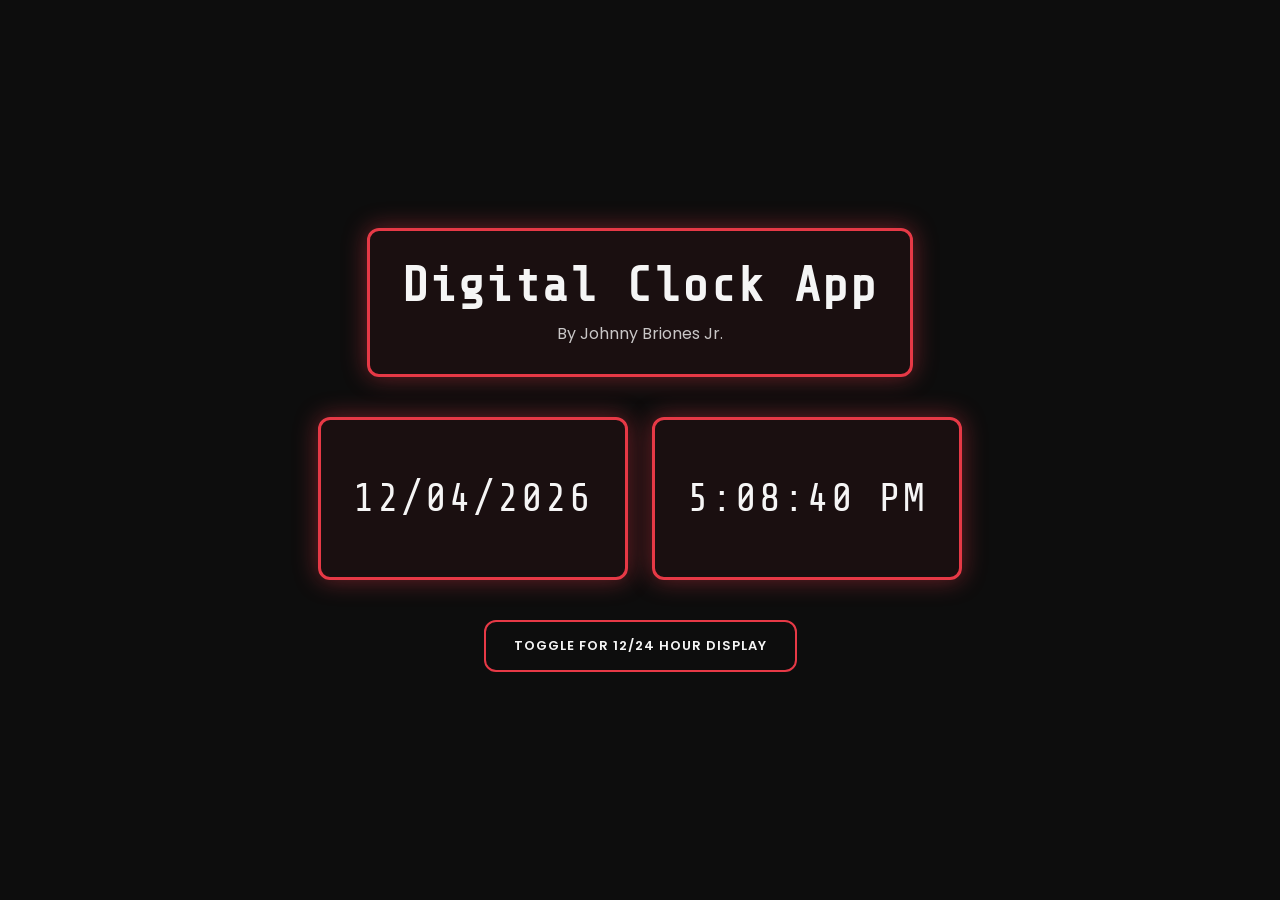
<file: index.html>
<!DOCTYPE html>
<html>
  

  <head>
    <title>Digital Clock App</title>
    <meta name="viewport" content="width=device-width, initial-scale=1.0" />
    <link rel="preconnect" href="https://fonts.googleapis.com" />
    <link rel="preconnect" href="https://fonts.gstatic.com" crossorigin />
    <link
      href="https://fonts.googleapis.com/css2?family=Poppins:wght@400;600&family=Share+Tech+Mono&display=swap"
      rel="stylesheet"
    />
    <link href="style.css" rel="stylesheet" />
  </head>

  <body>
    <header>
      <h1>
        Digital Clock App
      </h1>

      <h2>By Johnny Briones Jr.</h2>
    </header>

    <div class="clock">
      <div class="date">
        <p id="current-date">
          Saturday - July 25
        </p>
      </div>

      <div class="time">
        <p id="current-time">00:00:00</p>
      </div>
    </div>

    <div class="settings">
      <div class="options">
        <div class="option">
          <h2>
            <button id="toggle" class="toggle-btn">
              Toggle For 12/24 Hour Display
            </button>
          </h2>
        </div>
      </div>
    </div>

    <script src="format-time.js"></script>
    <script src="main.js"></script>
  </body>
</html>
</file>
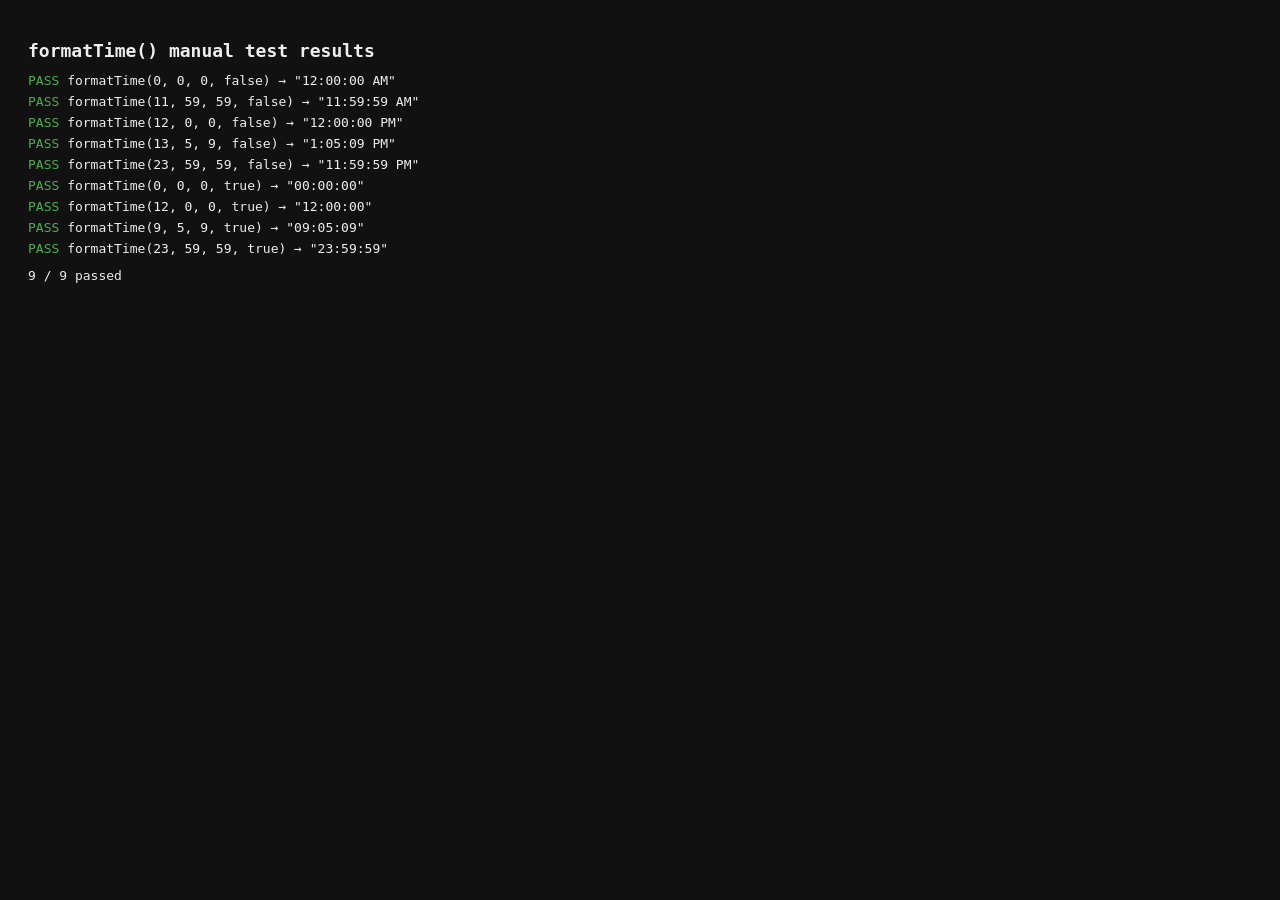
<file: test-manual.html>
<!DOCTYPE html>
<html>
<head>
  <title>formatTime - Manual Tests</title>
  <style>
    body { font-family: monospace; background: #111; color: #eee; padding: 20px; }
    .pass { color: #4caf50; }
    .fail { color: #f44336; }
    .case { margin-bottom: 6px; }
    h1 { font-size: 18px; }
  </style>
</head>
<body>
  <h1>formatTime() manual test results</h1>
  <div id="results"></div>

  <script src="format-time.js"></script>
  <script>
    // [rawHours, minutes, seconds, militaryTime, expected]
    const cases = [
      [0, 0, 0, false, "12:00:00 AM"],   // midnight, standard
      [11, 59, 59, false, "11:59:59 AM"],
      [12, 0, 0, false, "12:00:00 PM"],  // noon, standard - the bug we fixed
      [13, 5, 9, false, "1:05:09 PM"],
      [23, 59, 59, false, "11:59:59 PM"],

      [0, 0, 0, true, "00:00:00"],       // midnight, military - the other bug we fixed
      [12, 0, 0, true, "12:00:00"],      // noon, military
      [9, 5, 9, true, "09:05:09"],
      [23, 59, 59, true, "23:59:59"],
    ];

    const results = document.getElementById('results');
    let passCount = 0;

    cases.forEach(([rawHours, minutes, seconds, militaryTime, expected]) => {
      const actual = formatTime(rawHours, minutes, seconds, militaryTime);
      const passed = actual === expected;
      if (passed) passCount++;

      const line = document.createElement('div');
      line.className = 'case';
      const label = `formatTime(${rawHours}, ${minutes}, ${seconds}, ${militaryTime})`;
      line.innerHTML = passed
        ? `<span class="pass">PASS</span> ${label} → "${actual}"`
        : `<span class="fail">FAIL</span> ${label} → got "${actual}", expected "${expected}"`;
      results.appendChild(line);
    });

    const summary = document.createElement('div');
    summary.style.marginTop = '12px';
    summary.textContent = `${passCount} / ${cases.length} passed`;
    results.appendChild(summary);
  </script>
</body>
</html>
</file>
<file: style.css>
:root {
  --bg: #0d0d0d;
  --accent: #e63946;
  --accent-glow: rgba(230, 57, 70, 0.45);
  --accent-wash: rgba(230, 57, 70, 0.06);
  --text: #f5f5f5;
  --radius: 12px;
}

* {
  box-sizing: border-box;
}

body {
  margin: 0;
  min-height: 100vh;
  display: flex;
  flex-direction: column;
  align-items: center;
  justify-content: center;
  gap: 40px;
  padding: 40px 20px;
  background-color: var(--bg);
  color: var(--text);
  font-family: 'Poppins', sans-serif;
}

header,
.date,
.time {
  border: 3px solid var(--accent);
  border-radius: var(--radius);
  box-shadow: 0 0 24px var(--accent-glow);
  background-color: var(--accent-wash);
}

header {
  text-align: center;
  padding: 28px 32px;
}

header h1 {
  margin: 0;
  font-family: 'Share Tech Mono', monospace;
  font-size: clamp(28px, 6vw, 48px);
  letter-spacing: 2px;
}

header h2 {
  margin: 8px 0 0;
  font-size: 16px;
  font-weight: 400;
  opacity: 0.8;
}

.clock {
  display: flex;
  flex-wrap: wrap;
  justify-content: center;
  gap: 24px;
  font-family: 'Share Tech Mono', monospace;
  font-size: clamp(28px, 5vw, 40px);
  letter-spacing: 2px;
}

.date,
.time {
  padding: 16px 32px;
}

.settings {
  display: flex;
  justify-content: center;
}

.option h2 {
  margin: 0;
}

.toggle-btn {
  font-family: 'Poppins', sans-serif;
  font-size: 13px;
  font-weight: 600;
  letter-spacing: 1px;
  text-transform: uppercase;
  color: var(--text);
  background-color: transparent;
  border: 2px solid var(--accent);
  border-radius: var(--radius);
  padding: 14px 28px;
  cursor: pointer;
  transition: background-color 0.2s ease, box-shadow 0.2s ease, transform 0.1s ease;
}

.toggle-btn:hover {
  background-color: var(--accent);
  color: var(--bg);
  box-shadow: 0 0 24px var(--accent-glow);
}

.toggle-btn:active {
  transform: scale(0.96);
}
</file>
